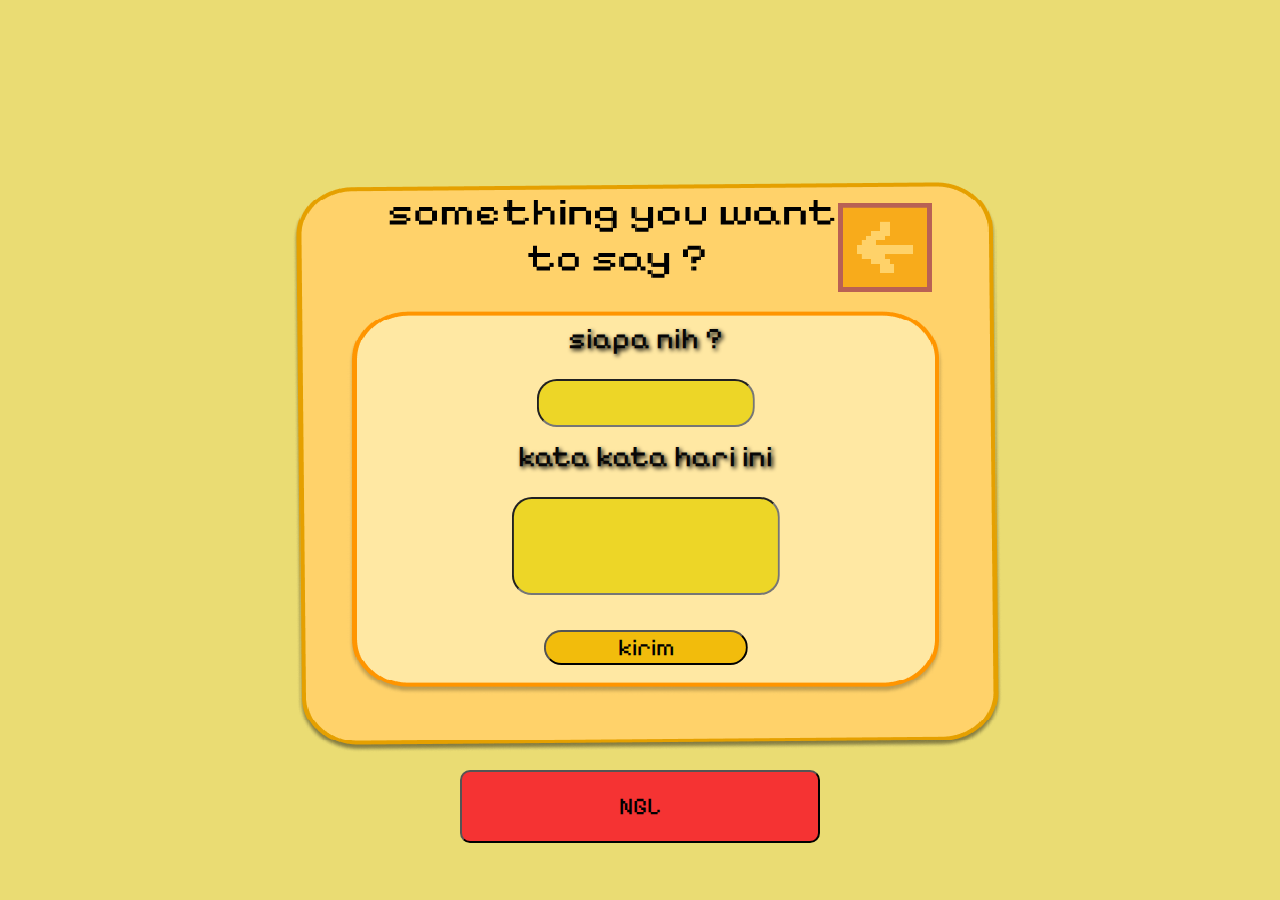
<file: komentar.html>
<!DOCTYPE html>
<html lang="en">
  <head>
    <meta charset="UTF-8" />
    <meta name="viewport" content="width=device-width, initial-scale=1.0" />
    <title>NGL</title>
    <link rel="stylesheet" href="style.css" />
  </head>
  <body>
    <div id="kotak1">
      <img src="latar4.png" id="kotak1" />
      <a href="halaman2.html"><img src="kembali.png" id="kembali" /></a>

      <form id="formku">
        <div id="komenn">
          <label id="nama">siapa nih ?</label>
          <input id="isinama" required /><br />
          <label id="komen">kata kata hari ini</label>
          <input id="isikomen" required />
          <button id="sumit" onclick="myFunc(event)" type="submit">
            kirim
          </button>
        </div>
      </form>

      <a href="https://ngl.link/klairoln2"
        ><button id="linkngl" type="button">NGL</button></a
      >
    </div>

    <script src="index.js"></script>
  </body>
</html>
</file>
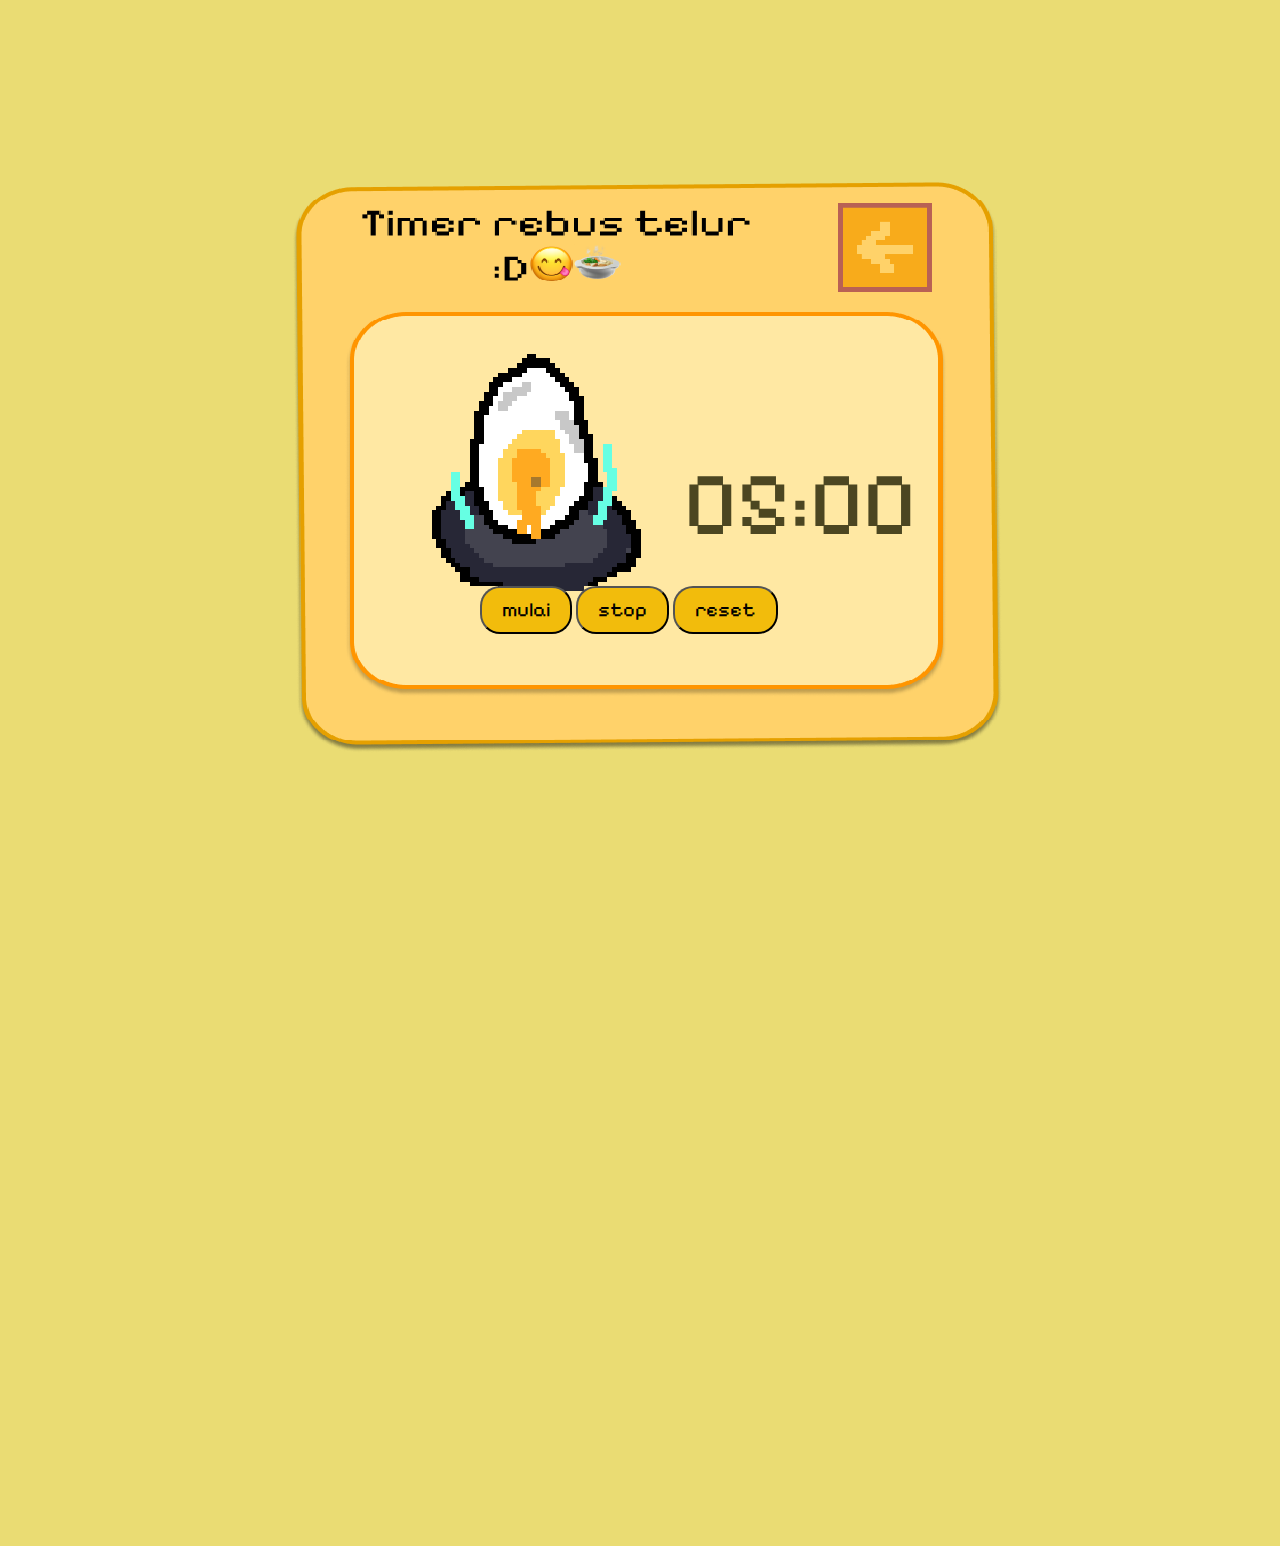
<file: stopwatch.html>
<!DOCTYPE html>
<html lang="en">
  <head>
    <meta charset="UTF-8" />
    <meta name="viewport" content="width=device-width, initial-scale=1.0" />
    <title>stopwatch</title>
    <link rel="stylesheet" href="style.css" />
  </head>
  <body>
    <div id="kotak1">
      <img src="latar3.png" id="kotak1" />
      <a href="halaman2.html"><img src="kembali.png" id="kembali" /></a>

      <label id="hitungmundur">05:00</label>

      <img src="telur.gif" id="telur" />
      <div id="tombolwatch">
        <button id="mulai" class="tombol">mulai</button>
        <button id="stop" class="tombol">stop</button>
        <button id="reset" class="tombol">reset</button>
      </div>
    </div>

    <script src="countdown.js" defer></script>
  </body>
</html>
</file>
<file: style.css>
@import url("https://fonts.googleapis.com/css2?family=Pixelify+Sans:wght@400;700&display=swap");

body {
  margin: 0;
  padding: 0;
  display: flex;
  flex-direction: column; /* urut ke bawah */
  align-items: center;    /* tengah horizontal */
  justify-content: center;
  min-height: 100vh;      /* full layar */
  background: #eadc73;       /* contoh latar */
}

#kotak1 {
  width: 100%;        
  max-width: 800px;   /* batas maksimal */
  height: auto;       
  display: block;
  margin: 20px auto;
  aspect-ratio: 6 / 6;
  image-rendering: pixelated;
  image-rendering: crisp-edges;
  position: relative;}
  
  #tombolmasuk{
  position: absolute;
  top: 38%;
  left: 53%;
  transform: translateX(-50%);
  width: 26%;   /* relatif ke kotak2 */
  aspect-ratio: 1 / 1;
  cursor: pointer;
  image-rendering: pixelated;
  image-rendering: crisp-edges;
  animation: spin 12s linear infinite, float 3s ease-in-out infinite;
}

#info,#kembali {
  position: absolute;  /* jadi nempel ke #kotak1 */
  top: 15%;            /* jarak dari atas kotak */
  right: 10%;          /* jarak dari kanan kotak */
  width: clamp(60px, 20%, 150px);
  height: auto;
  image-rendering: pixelated;
  image-rendering: crisp-edges;

}
  
  
  #telur{
  position: absolute;
  top: 32%;
  left: 37%;
  transform: translateX(-50%);
  width: 38%;   /* relatif ke kotak2 */
  aspect-ratio: 1 / 1;
  cursor: pointer;
  image-rendering: pixelated;
  image-rendering: crisp-edges;
  animation: spin 12s linear infinite, float 3s ease-in-out infinite;
}

/* Animasi */
@keyframes spin {
  from { transform: rotate(0deg); }
  to   { transform: rotate(360deg); }
}

@keyframes float {
  0%, 100% { transform: translate(-50%, 0); }
  50%      { transform: translate(-50%, -10px); }
}


#start { 
position: absolute;
  top: 65%;  /* letakkan di bawah tombol kucing */
  left: 54%;
  transform: translateX(-50%);
  font-size: clamp(12px, 4vw, 30px);
  image-rendering: pixelated;
  image-rendering: crisp-edges;
  color: rgb(180, 97, 97);  
  font-family: "Pixelify Sans", sans-serif; 
  text-align: center;

}#tombolstop
  {
  position: absolute;
  top: 37%;
  left: 30%;
  transform: translateX(-50%);
  width: 20%;   /* relatif ke kotak2 */
  aspect-ratio: 1 / 1;
  cursor: pointer;
  image-rendering: pixelated;
  image-rendering: crisp-edges;
  
}
  
#tombolngl{
  position: absolute;
  top: 55%;
  left: 30%;
  transform: translateX(-50%);
  width: 20%;   /* relatif ke kotak2 */
  aspect-ratio: 1 / 1;
  cursor: pointer;
  image-rendering: pixelated;
  image-rendering: crisp-edges;
  }

  #hitungmundur{
  position: absolute;
  top: 50%;
  left: 70%;
  transform: translateX(-50%);
  width: 30%;   /* relatif ke kotak2 */
  aspect-ratio: 1 / 1;
  cursor: pointer;
  image-rendering: pixelated;
  image-rendering: crisp-edges;
  animation: spin 12s linear infinite, float 3s ease-in-out infinite;
  color: rgb(76, 70, 33); 
  font-size: clamp(16px, 9vw, 90px);  
  font-family: "Pixelify Sans", sans-serif; 
  text-align: center; 

}#tombolwatch {
position: absolute;
  top: 67%;
  left: 90%;
  transform: translateX(-50%);
  width: 120%;
  aspect-ratio: 1 / 1;
  cursor: pointer;
  image-rendering: pixelated;
  image-rendering: crisp-edges;
}
@media (max-width: 600px) {
  .tombolwatch {
    top: 65%; /* geser sedikit biar center enak */
  left: 75%;
  }
}

  .tombol {
   font-size: clamp(12px, 4vw, 20px); /* mengecil otomatis */
  font-family: "Pixelify Sans", sans-serif;
  color: black;
  background-color: rgb(242, 188, 12);
  border-radius: 20px;
  padding: 0.5em 1em; /* padding juga fleksibel */
  cursor: pointer;
  transition: background-color 0.25s;
}
.tombol:hover{
     background-color: rgb(26, 225, 159);
     
}#popupBox {
  position: absolute;
  top: 100%;
  left: 49%;
  transform: translateX(-50%);
  font-size: clamp(14px, 3vw, 30px);
  width: 50%;
  image-rendering: pixelated;
  image-rendering: crisp-edges;
  animation: spin 12s linear infinite, float 3s ease-in-out infinite;
}

.popup-content {
  border: 2px solid #333;
  background: #fff4a1;
  border-radius: 20px;
  font-family: "Pixelify Sans", sans-serif;
  text-align: center;
  box-shadow: 0 4px 10px rgba(0,0,0,0.3);
  font-size: clamp(14px, 3vw, 30px); 
  width: 100%;

}#kembali1{
  position: absolute;  /* jadi nempel ke #kotak1 */
  top: 2%;            /* jarak dari atas kotak */
  right: 8%;          /* jarak dari kanan kotak */
  width: clamp(60px, 15%, 100px);
  height: auto;
  image-rendering: pixelated;
  image-rendering: crisp-edges;

}#nanti1{
  position: absolute;
  top: 38%;
  left: 65%;
  transform: translateX(-50%);
  width: 20%;   /* relatif ke kotak2 */
  aspect-ratio: 1 / 1;
  cursor: pointer;
  image-rendering: pixelated;
  image-rendering: crisp-edges;
  }

#nanti2{
 position: absolute;
  top: 56%;
  left: 65%;
  transform: translateX(-50%);
  width: 20%;   /* relatif ke kotak2 */
  aspect-ratio: 1 / 1;
  cursor: pointer;
  image-rendering: pixelated;
  image-rendering: crisp-edges;
  }

  #komenn{   
  position: absolute;
  top: 30%;
  left: 37%;
  transform: translateX(-50%);
  width: 37%;   /* relatif ke kotak2 */
  aspect-ratio: 1 / 1;
  cursor: pointer;
  image-rendering: pixelated;
  image-rendering: crisp-edges;
}#nama{
  position: absolute;
  top: 10%;
  left: 87%;
  transform: translateX(-50%);
  width: 69%;   /* relatif ke kotak2 */
  aspect-ratio: 1 / 1;
  cursor: pointer;
  image-rendering: pixelated;
  image-rendering: crisp-edges;
  color: rgb(7, 7, 7); 
  font-size: clamp(16px, 4vw, 30px);  
  font-family: "Pixelify Sans", sans-serif; 
  text-shadow: 2px 2px 4px rgb(0, 0, 0); 
  text-align: center; 
}#isinama{
  position: absolute;
  top: 30%;
  left: 87%;
  transform: translateX(-50%);
  width: 69%;   /* relatif ke kotak2 */
  aspect-ratio: 7 / 1;
  cursor: pointer;
  image-rendering: pixelated;
  image-rendering: crisp-edges;
  background-color: #edd627;
  border-radius: 20px;
  padding: 5px;
  font-size: clamp(16px, 4vw, 30px);
}#komen{
  position: absolute;
  top: 50%;
  left: 87%;
  transform: translateX(-50%);
  width: 120%;   /* relatif ke kotak2 */
  aspect-ratio: 1 / 1;
  cursor: pointer;
  image-rendering: pixelated;
  image-rendering: crisp-edges;
  color: rgb(7, 7, 7); 
  font-size: clamp(16px, 4vw, 30px);  
  font-family: "Pixelify Sans", sans-serif; 
  text-shadow: 2px 2px 4px rgb(0, 0, 0); 
  text-align: center; 
}#isikomen{
  position: absolute;
  top: 70%;
  left: 87%;
  transform: translateX(-50%);
  width: 69%;   /* relatif ke kotak2 */
  aspect-ratio: 7 / 1;
  cursor: pointer;
  image-rendering: pixelated;
  image-rendering: crisp-edges;
  background-color: #edd627;
  border-radius: 20px;
  padding: 30px;
  font-size: clamp(16px, 4vw, 30px);
}#sumit{
  position: absolute;
  top: 115%;
  left: 87%;
  transform: translateX(-50%);
  width: 69%;   /* relatif ke kotak2 */
  aspect-ratio: 7 / 1;
  cursor: pointer;
  image-rendering: pixelated;
  image-rendering: crisp-edges;
  font-size: 1.5em;
    font-family: "Pixelify Sans", sans-serif;
    color: black;
    background-color: rgb(242, 188, 12);
    border-radius: 5px;
    cursor: pointer;
    transition: background-color 0.25s;
    border-radius: 20px;
}#linkngl{
position: absolute;
  top: 90%;
  left: 50%;
  transform: translateX(-50%);
  width: 45%;   /* relatif ke kotak2 */
  max-width: 45%;   /* relatif ke kotak2 */
  aspect-ratio: 5 / 1;
  cursor: pointer;
  image-rendering: pixelated;
  image-rendering: crisp-edges;
  font-size: 1.5em;
    font-family: "Pixelify Sans", sans-serif;
    color: black;
    background-color: rgb(245, 51, 51);
    border-radius: 5px;
    cursor: pointer;
    transition: background-color 0.25s;
    border-radius: 10px;
    padding: 20px;
}
</file>
